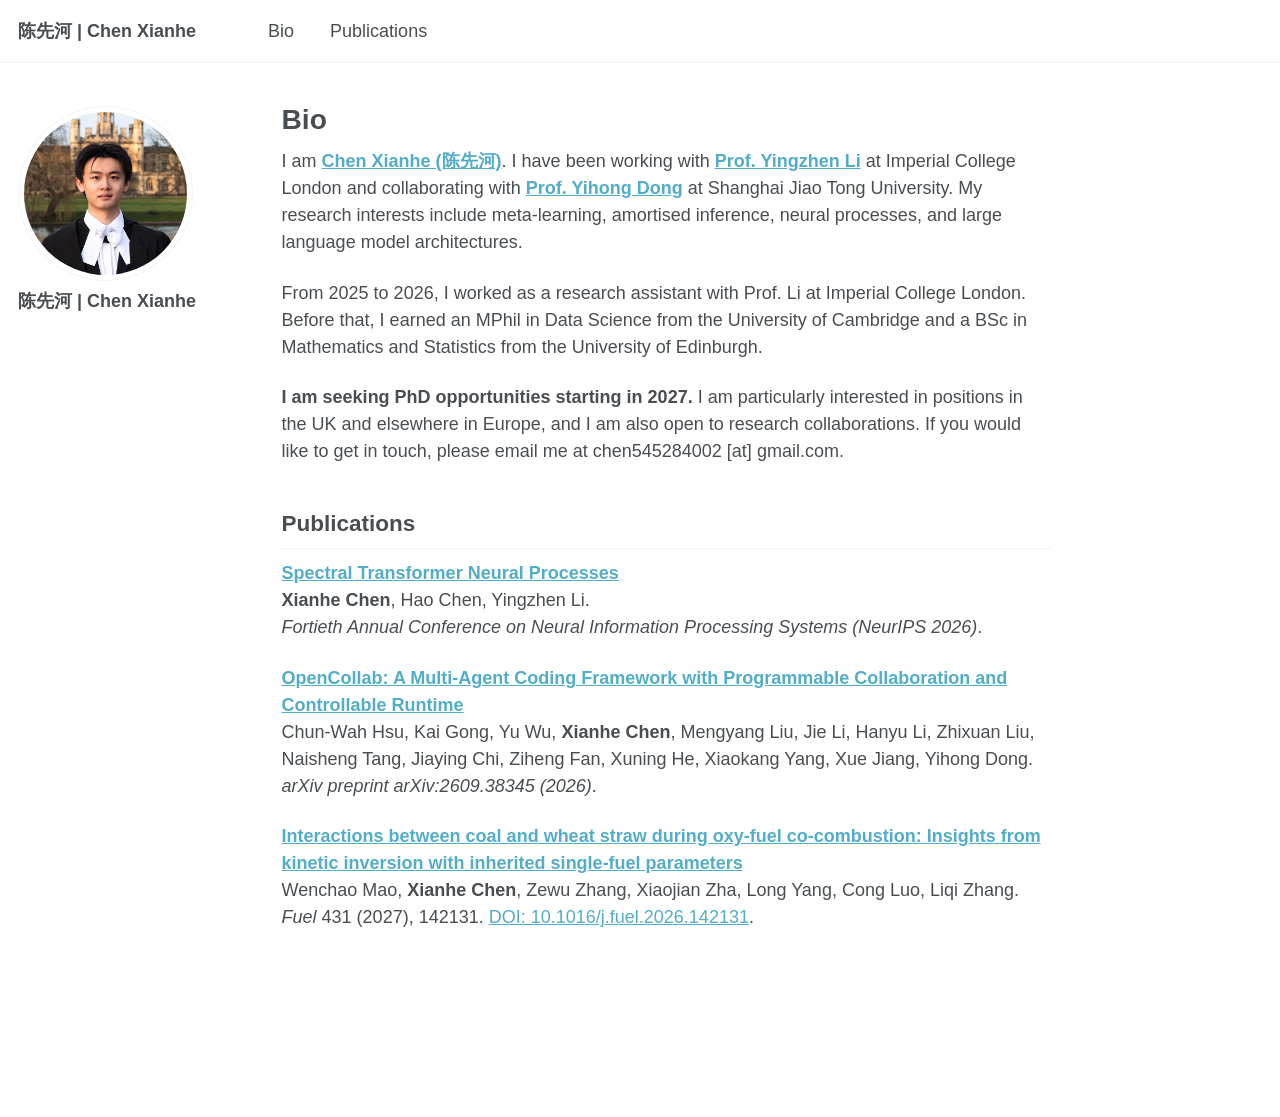
<file: index.html>
<!doctype html><html lang="en"><head><meta charset="utf-8"><meta name="viewport" content="width=device-width, initial-scale=1"><title>Xianhe Chen (陈先河) | Research and Publications</title><meta name="description" content="Xianhe Chen (also Chen Xianhe, 陈先河) researches meta-learning, amortised inference, neural processes, and large language model architectures. Biography and publications."><link rel="canonical" href="https://chanxianhe.github.io/website/"><script type="application/ld+json">{"@context":"https://schema.org","@type":"Person","name":"Xianhe Chen","alternateName":["Chen Xianhe","陈先河"],"url":"https://chanxianhe.github.io/website/","sameAs":["https://github.com/ChanXianHe"]}</script><link rel="stylesheet" href="./main.css"></head><body><div class="masthead"><div class="masthead__inner-wrap"><div class="masthead__menu"><nav id="site-nav" class="greedy-nav"><ul class="visible-links"><li class="masthead__menu-item masthead__menu-item--lg persist"><a href="./">陈先河 | Chen Xianhe</a></li><li class="masthead__menu-item"><a href="./">Bio</a></li><li class="masthead__menu-item"><a href="#publications">Publications</a></li></ul></nav></div></div></div><div id="main" role="main"><div class="sidebar sticky"><div itemscope itemtype="http://schema.org/Person"><div class="author__avatar"><img src="./images/chen-xianhe-avatar.png" class="author__avatar" alt="Chen Xianhe"></div><div class="author__content"><h3 class="author__name">陈先河 | Chen Xianhe</h3></div></div></div><article class="page" itemscope itemtype="http://schema.org/CreativeWork"><div class="page__inner-wrap"><header><h1 class="page__title" itemprop="headline">Bio</h1></header><section class="page__content" itemprop="text"><p>I am <strong><a href="./about-me/">Chen Xianhe (陈先河)</a></strong>. I have been working with <strong><a href="https://profiles.imperial.ac.uk/yingzhen.li">Prof. Yingzhen Li</a></strong> at Imperial College London and collaborating with <strong><a href="https://scholar.google.com/citations?user=-bNMkykAAAAJ">Prof. Yihong Dong</a></strong> at Shanghai Jiao Tong University. My research interests include meta-learning, amortised inference, neural processes, and large language model architectures.</p><p>From 2025 to 2026, I worked as a research assistant with Prof. Li at Imperial College London. Before that, I earned an MPhil in Data Science from the University of Cambridge and a BSc in Mathematics and Statistics from the University of Edinburgh.</p><p><strong>I am seeking PhD opportunities starting in 2027.</strong> I am particularly interested in positions in the UK and elsewhere in Europe, and I am also open to research collaborations. If you would like to get in touch, please email me at chen545284002 [at] gmail.com.</p><h2 id="publications">Publications</h2><p><strong><a href="https://arxiv.org/abs/2605.09498">Spectral Transformer Neural Processes</a></strong><br><strong>Xianhe Chen</strong>, Hao Chen, Yingzhen Li.<br><em>Fortieth Annual Conference on Neural Information Processing Systems (NeurIPS 2026)</em>.</p><p><strong><a href="https://arxiv.org/abs/2609.38345">OpenCollab: A Multi-Agent Coding Framework with Programmable Collaboration and Controllable Runtime</a></strong><br>Chun-Wah Hsu, Kai Gong, Yu Wu, <strong>Xianhe Chen</strong>, Mengyang Liu, Jie Li, Hanyu Li, Zhixuan Liu, Naisheng Tang, Jiaying Chi, Ziheng Fan, Xuning He, Xiaokang Yang, Xue Jiang, Yihong Dong.<br><em>arXiv preprint arXiv:2609.38345 (2026)</em>.</p><p><strong><a href="https://doi.org/10.1016/j.fuel.2026.142131">Interactions between coal and wheat straw during oxy-fuel co-combustion: Insights from kinetic inversion with inherited single-fuel parameters</a></strong><br>Wenchao Mao, <strong>Xianhe Chen</strong>, Zewu Zhang, Xiaojian Zha, Long Yang, Cong Luo, Liqi Zhang.<br><em>Fuel</em> 431 (2027), 142131. <a href="https://doi.org/10.1016/j.fuel.2026.142131">DOI: 10.1016/j.fuel.2026.142131</a>.</p></section></div></article></div></body></html>
</file>
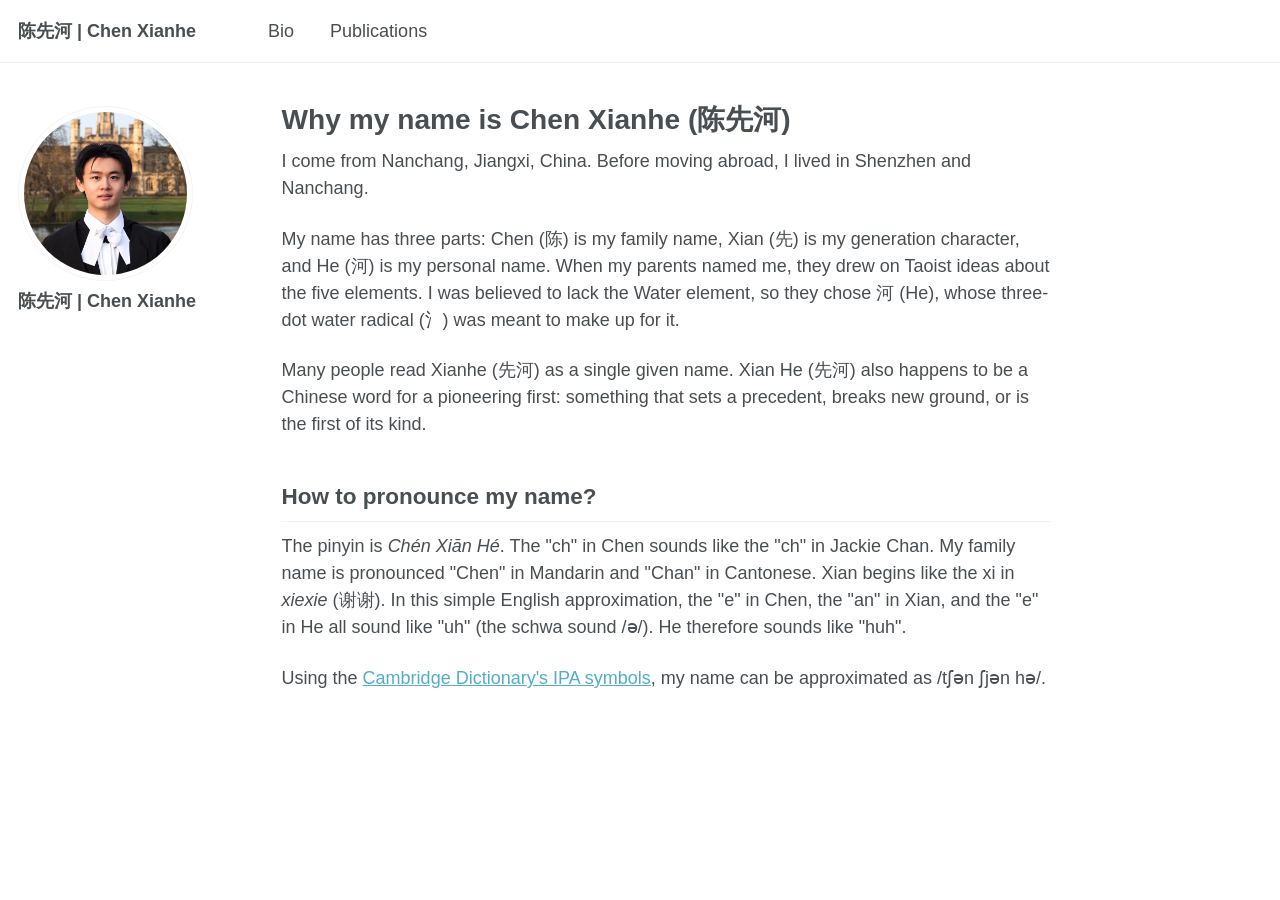
<file: about-me/index.html>
<!doctype html><html lang="en"><head><meta charset="utf-8"><meta name="viewport" content="width=device-width, initial-scale=1"><title>About My Name | Chen Xianhe (陈先河)</title><meta name="description" content="The story and pronunciation of Chen Xianhe (陈先河): Chen is the family name, Xian is the generation character, and He is the given name."><link rel="canonical" href="https://chanxianhe.github.io/website/about-me/"><link rel="stylesheet" href="../main.css"></head><body><div class="masthead"><div class="masthead__inner-wrap"><div class="masthead__menu"><nav id="site-nav" class="greedy-nav"><ul class="visible-links"><li class="masthead__menu-item masthead__menu-item--lg persist"><a href="../">陈先河 | Chen Xianhe</a></li><li class="masthead__menu-item"><a href="../">Bio</a></li><li class="masthead__menu-item"><a href="../#publications">Publications</a></li></ul></nav></div></div></div><div id="main" role="main"><div class="sidebar sticky"><div itemscope itemtype="http://schema.org/Person"><div class="author__avatar"><img src="../images/chen-xianhe-avatar.png" class="author__avatar" alt="Chen Xianhe"></div><div class="author__content"><h3 class="author__name">陈先河 | Chen Xianhe</h3></div></div></div><article class="page" itemscope itemtype="http://schema.org/CreativeWork"><div class="page__inner-wrap"><header><h1 class="page__title" itemprop="headline">Why my name is Chen Xianhe (陈先河)</h1></header><section class="page__content" itemprop="text"><p>I come from Nanchang, Jiangxi, China. Before moving abroad, I lived in Shenzhen and Nanchang.</p><p>My name has three parts: Chen (陈) is my family name, Xian (先) is my generation character, and He (河) is my personal name. When my parents named me, they drew on Taoist ideas about the five elements. I was believed to lack the Water element, so they chose 河 (He), whose three-dot water radical (氵) was meant to make up for it.</p><p>Many people read Xianhe (先河) as a single given name. Xian He (先河) also happens to be a Chinese word for a pioneering first: something that sets a precedent, breaks new ground, or is the first of its kind.</p><h2 id="how-to-pronounce-my-name">How to pronounce my name?</h2><p>The pinyin is <em>Chén Xiān Hé</em>. The "ch" in Chen sounds like the "ch" in Jackie Chan. My family name is pronounced "Chen" in Mandarin and "Chan" in Cantonese. Xian begins like the xi in <em>xiexie</em> (谢谢). In this simple English approximation, the "e" in Chen, the "an" in Xian, and the "e" in He all sound like "uh" (the schwa sound /ə/). He therefore sounds like "huh".</p><p>Using the <a href="https://dictionary.cambridge.org/help/phonetics.html">Cambridge Dictionary&#x27;s IPA symbols</a>, my name can be approximated as /tʃən ʃjən hə/.</p></section></div></article></div></body></html>
</file>
<file: main.css>
:root{--global-base-color: #2f7f93;--global-bg-color: #fff;--global-footer-bg-color: #f2f3f3;--global-border-color: #f2f3f3;--global-dark-border-color: #bdc1c4;--global-code-background-color: #fafafa;--global-code-text-color: #313436;--global-fig-caption-color: mix(#fff, #494e52, 25%);--global-link-color: #52adc8;--global-link-color-hover: mix(#000, #2f7f93, 25%);--global-link-color-visited: mix(#fff, #2f7f93, 25%);--global-masthead-link-color: #494e52;--global-masthead-link-color-hover: mix(#000, #7a8288, 25%);--global-text-color: #494e52;--global-text-color-light: #bdc1c4;--global-thead-color: #f2f3f3}html[data-theme="dark"]{--global-base-color: #0ea1c5;--global-bg-color: #474747;--global-footer-bg-color: #474747;--global-border-color: #bdc1c4;--global-dark-border-color: #dadada;--global-code-background-color: #fafafa;--global-code-text-color: #313436;--global-fig-caption-color: #bdc1c4;--global-link-color: #0ea1c5;--global-link-color-hover: #0b7994;--global-link-color-visited: #4ab9d4;--global-masthead-link-color: #fff;--global-masthead-link-color-hover: #0ea1c5;--global-text-color: #fff;--global-text-color-light: #f3f3f3;--global-thead-color: #ededed}a:focus{outline:thin dotted #f89406;outline:5px auto #f89406;outline-offset:-2px}*,*:before,*:after{-moz-box-sizing:border-box;-webkit-box-sizing:border-box;box-sizing:border-box}html{box-sizing:border-box;background-color:var(--global-bg-color);font-size:16px;-webkit-text-size-adjust:100%;-ms-text-size-adjust:100%}@media (min-width: 48em){html{font-size:18px}}body{margin:0}::-moz-selection{color:#fff;background:#000}::selection{color:#fff;background:#000}article,aside,details,figcaption,figure,footer,header,hgroup,main,nav,section{display:block}audio,canvas,video{display:inline-block;*display:inline;*zoom:1}audio:not([controls]){display:none}a{color:var(--global-link-color)}a:hover,a:active{outline:0}sub,sup{position:relative;font-size:75%;line-height:0;vertical-align:baseline}sup{top:-0.5em}sub{bottom:-0.25em}img{max-width:100%;width:auto\9;height:auto;vertical-align:middle;border:0;-ms-interpolation-mode:bicubic}#map_canvas img,.google-maps img{max-width:none}button,input,select,textarea{margin:0;font-size:100%;vertical-align:middle}button,input{*overflow:visible;line-height:normal}button::-moz-focus-inner,input::-moz-focus-inner{padding:0;border:0}button,html input[type="button"],input[type="reset"],input[type="submit"]{-webkit-appearance:button;cursor:pointer}label,select,button,input[type="button"],input[type="reset"],input[type="submit"],input[type="radio"],input[type="checkbox"]{cursor:pointer}input[type="search"]{box-sizing:content-box;-webkit-appearance:textfield}input[type="search"]::-webkit-search-decoration,input[type="search"]::-webkit-search-cancel-button{-webkit-appearance:none}textarea{overflow:auto;vertical-align:top}html{position:relative;min-height:100%;scroll-behavior:smooth}body{color:var(--global-text-color);background-color:var(--global-bg-color);margin:0;padding:70px 0 0;padding-bottom:9em;font-family:-apple-system,".SFNSText-Regular","San Francisco","Roboto","Segoe UI","Helvetica Neue","Lucida Grande",Arial,sans-serif;line-height:1.5}body.overflow--hidden{overflow:hidden}h1,h2,h3,h4,h5,h6{margin:2em 0 0.5em;line-height:1.2;font-family:-apple-system,".SFNSText-Regular","San Francisco","Roboto","Segoe UI","Helvetica Neue","Lucida Grande",Arial,sans-serif;font-weight:bold}h1{margin-top:0;font-size:1.563em}h2{font-size:1.25em}h3{font-size:1em}h4{font-size:.75em}h5{font-size:.75em}h6{font-size:.75em}small,.small{font-size:.75em}p{margin-bottom:1.3em}u,ins{text-decoration:none;border-bottom:1px solid var(--global-text-color)}u a,ins a{color:inherit}del a{color:inherit}p,pre,blockquote,ul,ol,dl,figure,table,fieldset{orphans:3;widows:3}abbr[title],abbr[data-original-title]{text-decoration:none;cursor:help;border-bottom:1px dotted var(--global-text-color)}blockquote{margin:2em 1em 2em 0;padding-left:1em;padding-right:1em;font-style:italic;border-left:0.25em solid var(--global-border-color)}blockquote cite{font-style:italic}blockquote cite:before{content:"\2014";padding-right:5px}a:hover,a:active{outline:0}tt,code,kbd,samp,pre{font-family:Monaco,Consolas,"Lucida Console",monospace}pre{overflow-x:auto}a>code,figcaption>code,li>code,p>code,td>code{color:var(--global-code-text-color);padding-top:0.1rem;padding-bottom:0.1rem;font-size:.75em;background:var(--global-code-background-color);border:1px solid var(--global-thead-color);border-radius:4px;box-shadow:0 1px 1px rgba(0,0,0,0.125)}a>code:before,a>code:after,figcaption>code:before,figcaption>code:after,li>code:before,li>code:after,p>code:before,p>code:after,td>code:before,td>code:after{letter-spacing:-0.2em;content:"\00a0"}a>code{color:inherit}pre>code{color:var(--global-code-text-color)}hr{display:block;margin:1em 0;border:0;border-top:1px solid var(--global-border-color)}ul li,ol li{margin-bottom:0.5em}li ul,li ol{margin-top:0.5em}figure{display:-webkit-box;display:flex;-webkit-box-pack:justify;justify-content:space-between;-webkit-box-align:start;align-items:flex-start;flex-wrap:wrap;margin:2em 0}figure img,figure iframe,figure .fluid-width-video-wrapper{margin-bottom:1em}figure img{width:100%;border-radius:4px;-webkit-transition:all 0.2s ease-in-out;transition:all 0.2s ease-in-out}figure>a{display:block}@media (min-width: 37.5em){figure.half>a,figure.half>img{width:calc(50% - 0.5em)}}figure.half figcaption{width:100%}@media (min-width: 37.5em){figure.third>a,figure.third>img{width:calc(33.3333% - 0.5em)}}figure.third figcaption{width:100%}figcaption{margin-bottom:0.5em;color:var(--global-fig-caption-color);font-family:Georgia,Times,serif;font-size:.75em}figcaption a{color:inherit;text-decoration:none;border-bottom:1px solid var(--global-border-color);-webkit-transition:all 0.2s ease-in-out;transition:all 0.2s ease-in-out}figcaption a:hover{color:#000;border-bottom-color:#000}svg:not(:root){overflow:hidden}nav ul{margin:0;padding:0}nav li{list-style:none}nav a{text-decoration:none}nav ul li,nav ol li{margin-bottom:0}nav li ul,nav li ol{margin-top:0}@-webkit-keyframes intro{0%{opacity:0}100%{opacity:1}}@keyframes intro{0%{opacity:0}100%{opacity:1}}b,i,strong,em,blockquote,p,q,span,figure,img,h1,h2,header,input,a,tr,td,form button,input[type="submit"],.btn,#goog-wm-sb,.highlight,.archive__item-teaser{-webkit-transition:all 0.2s ease-in-out;transition:all 0.2s ease-in-out}@media print{.masthead,.toc,.page__share,.page__related,.ads,.page__footer{display:none}}.hidden{display:none;visibility:hidden}.load{display:none}.transparent{opacity:0}.visually-hidden,.screen-reader-text,.screen-reader-text span,.screen-reader-shortcut{position:absolute !important;clip:rect(1px, 1px, 1px, 1px);height:1px !important;width:1px !important;border:0 !important;overflow:hidden}body:hover .visually-hidden a,body:hover .visually-hidden input,body:hover .visually-hidden button{display:none !important}.screen-reader-text:focus,.screen-reader-shortcut:focus{clip:auto !important;height:auto !important;width:auto !important;display:block;font-size:1em;font-weight:bold;padding:15px 23px 14px;background:var(--global-text-color);z-index:100000;text-decoration:none;box-shadow:0 0 2px 2px rgba(0,0,0,0.6)}.skip-link{position:fixed;z-index:20;margin:0;font-family:-apple-system,".SFNSText-Regular","San Francisco","Roboto","Segoe UI","Helvetica Neue","Lucida Grande",Arial,sans-serif;white-space:nowrap}.skip-link li{height:0;width:0;list-style:none}.text-left{text-align:left}.text-center{text-align:center}.text-right{text-align:right}.text-justify{text-align:justify}.text-nowrap{white-space:nowrap}.cf{clear:both}.wrapper{max-width:925px;margin-left:auto;margin-right:auto}.wrapper:after{content:" ";display:block;clear:both}.wordwrap{white-space:pre-wrap;white-space:-moz-pre-wrap;white-space:-pre-wrap;white-space:-o-pre-wrap;word-wrap:break-word}.align-left{display:block;margin-left:auto;margin-right:auto}@media (min-width: 37.5em){.align-left{float:left;margin-right:1em}}.align-right{display:block;margin-left:auto;margin-right:auto}@media (min-width: 37.5em){.align-right{float:right;margin-left:1em}}.align-center{display:block;margin-left:auto;margin-right:auto}@media (min-width: 57.8125em){.full{margin-right:-19.4915254237% !important}}.icon{display:inline-block;fill:currentColor;width:1em;height:1.1em;line-height:1;position:relative;top:-0.1em;vertical-align:middle}.icon-pad-right{padding-right:0.5em;margin-right:0.5em}.social-icons .fa{color:#000}.social-icons .fa-bluesky,.social-icons .fa-bluesky-square{color:#1184fe}.social-icons .fa-behance,.social-icons .fa-behance-square{color:#1769FF}.social-icons .fa-dribbble{color:#ea4c89}.social-icons .fa-facebook,.social-icons .fa-facebook-square{color:#3b5998}.social-icons .fa-flickr{color:#ff0084}.social-icons .fa-foursquare{color:#0072b1}.social-icons .fa-google-plus,.social-icons .fa-google-plus-square{color:#dd4b39}.social-icons .fa-instagram{color:#517fa4}.social-icons .fa-kaggle,.social-icons .fa-kaggle-square{color:#20c0ff}.social-icons .fa-lastfm,.social-icons .fa-lastfm-square{color:#d51007}.social-icons .fa-linkedin,.social-icons .fa-linkedin-square{color:#007bb6}.social-icons .fa-mastodon,.social-icons .fa-mastodon-square{color:#6364ff}.social-icons .ai-orcid,.social-icons .ai-orcid-square{color:#a6ce39}.social-icons .fa-pinterest,.social-icons .fa-pinterest-p,.social-icons .fa-pinterest-square{color:#cb2027}.social-icons .fa-rss,.social-icons .fa-rss-square{color:#fa9b39}.social-icons .fa-soundcloud{color:#f30}.social-icons .fa-stack-exchange,.social-icons .fa-stack-overflow{color:#fe7a15}.social-icons .fa-tumblr,.social-icons .fa-tumblr-square{color:#32506d}.social-icons .fa-twitter,.social-icons .fa-twitter-square{color:#55acee}.social-icons .fa-vimeo,.social-icons .fa-vimeo-square{color:#1ab7ea}.social-icons .fa-vine{color:#00bf8f}.social-icons .fa-youtube,.social-icons .fa-youtube-square,.social-icons .fa-youtube-play{color:#b00}.social-icons .fa-xing,.social-icons .fa-xing-square{color:#006567}.navicon{position:relative;display:inline-block;vertical-align:middle;width:28px;height:4px;background:var(--global-masthead-link-color);margin:auto;-webkit-transition:0.3s;transition:0.3s}.navicon:before,.navicon:after{content:"";position:absolute;left:0;width:28px;height:4px;background:var(--global-masthead-link-color);-webkit-transition:0.3s;transition:0.3s}.navicon:before{top:-8px}.navicon:after{bottom:-8px}.close .navicon{background:transparent}.close .navicon:before,.close .navicon:after{-webkit-transform-origin:50% 50%;-ms-transform-origin:50% 50%;transform-origin:50% 50%;top:0;width:28px}.close .navicon:before{-webkit-transform:rotate3d(0, 0, 1, 45deg);transform:rotate3d(0, 0, 1, 45deg)}.close .navicon:after{-webkit-transform:rotate3d(0, 0, 1, -45deg);transform:rotate3d(0, 0, 1, -45deg)}@media (min-width: 57.8125em){.sticky{clear:both;position:-webkit-sticky;position:sticky;top:2em}.sticky::after{clear:both;content:"";display:table}.sticky>*{display:block}}.well{min-height:20px;padding:19px;margin-bottom:20px;background-color:#f5f5f5;border:1px solid #e3e3e3;border-radius:4px;box-shadow:inset 0 1px 1px rgba(0,0,0,0.05)}.show-modal{overflow:hidden;position:relative}.show-modal:before{position:absolute;content:"";top:0;left:0;width:100%;height:100%;z-index:999;background-color:rgba(255,255,255,0.85)}.show-modal .modal{display:block}.modal{display:none;position:fixed;width:300px;top:50%;left:50%;margin-left:-150px;margin-top:-150px;min-height:0;z-index:9999;background:var(--global-text-color);border:1px solid var(--global-border-color);border-radius:4px;box-shadow:0 1px 1px rgba(0,0,0,0.125)}.modal__title{margin:0;padding:0.5em 1em}.modal__supporting-text{padding:0 1em 0.5em 1em}.modal__actions{padding:0.5em 1em;border-top:1px solid var(--global-border-color)}.footnote{color:var(--global-text-color-light);text-decoration:none}.footnotes{color:var(--global-text-color-light)}.footnotes ol,.footnotes li,.footnotes p{margin-bottom:0;font-size:.75em}a.reversefootnote{color:var(--global-text-color-light);text-decoration:none}a.reversefootnote:hover{text-decoration:underline}.required{color:#ee5f5b;font-weight:bold}table{margin-bottom:1em;width:100%;font-family:-apple-system,".SFNSText-Regular","San Francisco","Roboto","Segoe UI","Helvetica Neue","Lucida Grande",Arial,sans-serif;font-size:.75em;border-collapse:collapse;border:1px solid var(--global-border-color)}table+table{margin-top:1em}thead{background-color:var(--global-border-color);border-bottom:1px solid var(--global-border-color)}th{padding:0.5em;font-weight:bold;text-align:left;border-right:1px solid var(--global-border-color)}td{padding:0.5em;border-bottom:1px solid var(--global-border-color);border-right:1px solid var(--global-border-color)}tr,td,th{vertical-align:middle}.btn,#goog-wm-sb{display:inline-block;margin-bottom:0.25em;padding:0.5em 1em;color:#fff !important;font-family:-apple-system,".SFNSText-Regular","San Francisco","Roboto","Segoe UI","Helvetica Neue","Lucida Grande",Arial,sans-serif;font-size:.75em;font-weight:bold;text-align:center;text-decoration:none;background-color:var(--global-base-color);border:0 !important;border-radius:4px;cursor:pointer}.btn:hover,#goog-wm-sb:hover{background-color:#333}.btn .icon,#goog-wm-sb .icon{margin-right:0.5em}.btn .icon+.hidden,#goog-wm-sb .icon+.hidden{margin-left:-0.5em}.btn--block{display:block;width:100%}.btn--block+.btn--block{margin-top:0.25em}.btn--inverse{color:var(--global-text-color-light) !important;border:1px solid var(--global-border-color) !important;background-color:var(--global-bg-color)}.btn--inverse:hover{color:#fff !important;border-color:var(--global-text-color-light)}.btn--light-outline{border:1px solid #fff !important;background-color:transparent}.btn--info{background-color:#2f7f93}.btn--info:hover{background-color:#266676}.btn--warning{background-color:#f89406}.btn--warning:hover{background-color:#c67605}.btn--success{background-color:#62c462}.btn--success:hover{background-color:#4e9d4e}.btn--danger{background-color:#ee5f5b}.btn--danger:hover{background-color:#be4c49}.btn--disabled{pointer-events:none;cursor:not-allowed;filter:alpha(opacity=65);box-shadow:none;opacity:0.65}.btn--bluesky{background-color:#1184fe}.btn--bluesky:hover{background-color:#0e6acb}.btn--facebook{background-color:#3b5998}.btn--facebook:hover{background-color:#2f477a}.btn--google-plus{background-color:#dd4b39}.btn--google-plus:hover{background-color:#b13c2e}.btn--linkedin{background-color:#007bb6}.btn--linkedin:hover{background-color:#006292}.btn--mastodon{background-color:#6364ff}.btn--mastodon:hover{background-color:#4f50cc}.btn--twitter{background-color:#55acee}.btn--twitter:hover{background-color:#448abe}.btn--x-large{font-size:1.25em}.btn--large{font-size:1em}.btn--small{font-size:.6875em}.notice{margin:2em 0 !important;padding:1em;font-family:-apple-system,".SFNSText-Regular","San Francisco","Roboto","Segoe UI","Helvetica Neue","Lucida Grande",Arial,sans-serif;font-size:.75em !important;text-indent:initial;background-color:#f2f3f3;border-radius:4px;box-shadow:0 1px 1px rgba(122,130,136,0.25);color:var(--global-code-text-color)}.notice h4{margin-top:0 !important;margin-bottom:0.75em}.page__content .notice h4{margin-bottom:0;font-size:1em}.notice p:last-child{margin-bottom:0 !important}.notice h4+p{margin-top:0;padding-top:0}.notice a{color:#7a8288}.notice a:hover{color:#494e52}.notice code{background-color:#f8f9f9}.notice ul:last-child{margin-bottom:0}.notice--primary{margin:2em 0 !important;padding:1em;font-family:-apple-system,".SFNSText-Regular","San Francisco","Roboto","Segoe UI","Helvetica Neue","Lucida Grande",Arial,sans-serif;font-size:.75em !important;text-indent:initial;background-color:#f2f3f3;border-radius:4px;box-shadow:0 1px 1px rgba(122,130,136,0.25);color:var(--global-code-text-color)}.notice--primary h4{margin-top:0 !important;margin-bottom:0.75em}.page__content .notice--primary h4{margin-bottom:0;font-size:1em}.notice--primary p:last-child{margin-bottom:0 !important}.notice--primary h4+p{margin-top:0;padding-top:0}.notice--primary a{color:#7a8288}.notice--primary a:hover{color:#494e52}.notice--primary code{background-color:#f8f9f9}.notice--primary ul:last-child{margin-bottom:0}.notice--info{margin:2em 0 !important;padding:1em;font-family:-apple-system,".SFNSText-Regular","San Francisco","Roboto","Segoe UI","Helvetica Neue","Lucida Grande",Arial,sans-serif;font-size:.75em !important;text-indent:initial;background-color:#eaf2f4;border-radius:4px;box-shadow:0 1px 1px rgba(47,127,147,0.25);color:var(--global-code-text-color)}.notice--info h4{margin-top:0 !important;margin-bottom:0.75em}.page__content .notice--info h4{margin-bottom:0;font-size:1em}.notice--info p:last-child{margin-bottom:0 !important}.notice--info h4+p{margin-top:0;padding-top:0}.notice--info a{color:#2f7f93}.notice--info a:hover{color:#1c4c58}.notice--info code{background-color:#f5f9fa}.notice--info ul:last-child{margin-bottom:0}.notice--warning{margin:2em 0 !important;padding:1em;font-family:-apple-system,".SFNSText-Regular","San Francisco","Roboto","Segoe UI","Helvetica Neue","Lucida Grande",Arial,sans-serif;font-size:.75em !important;text-indent:initial;background-color:#fef4e6;border-radius:4px;box-shadow:0 1px 1px rgba(248,148,6,0.25);color:var(--global-code-text-color)}.notice--warning h4{margin-top:0 !important;margin-bottom:0.75em}.page__content .notice--warning h4{margin-bottom:0;font-size:1em}.notice--warning p:last-child{margin-bottom:0 !important}.notice--warning h4+p{margin-top:0;padding-top:0}.notice--warning a{color:#f89406}.notice--warning a:hover{color:#955904}.notice--warning code{background-color:#fffaf3}.notice--warning ul:last-child{margin-bottom:0}.notice--success{margin:2em 0 !important;padding:1em;font-family:-apple-system,".SFNSText-Regular","San Francisco","Roboto","Segoe UI","Helvetica Neue","Lucida Grande",Arial,sans-serif;font-size:.75em !important;text-indent:initial;background-color:#eff9ef;border-radius:4px;box-shadow:0 1px 1px rgba(98,196,98,0.25);color:var(--global-code-text-color)}.notice--success h4{margin-top:0 !important;margin-bottom:0.75em}.page__content .notice--success h4{margin-bottom:0;font-size:1em}.notice--success p:last-child{margin-bottom:0 !important}.notice--success h4+p{margin-top:0;padding-top:0}.notice--success a{color:#62c462}.notice--success a:hover{color:#3b763b}.notice--success code{background-color:#f7fcf7}.notice--success ul:last-child{margin-bottom:0}.notice--danger{margin:2em 0 !important;padding:1em;font-family:-apple-system,".SFNSText-Regular","San Francisco","Roboto","Segoe UI","Helvetica Neue","Lucida Grande",Arial,sans-serif;font-size:.75em !important;text-indent:initial;background-color:#fdefef;border-radius:4px;box-shadow:0 1px 1px rgba(238,95,91,0.25);color:var(--global-code-text-color)}.notice--danger h4{margin-top:0 !important;margin-bottom:0.75em}.page__content .notice--danger h4{margin-bottom:0;font-size:1em}.notice--danger p:last-child{margin-bottom:0 !important}.notice--danger h4+p{margin-top:0;padding-top:0}.notice--danger a{color:#ee5f5b}.notice--danger a:hover{color:#8f3937}.notice--danger code{background-color:#fef7f7}.notice--danger ul:last-child{margin-bottom:0}.masthead{position:fixed;background:var(--global-bg-color);height:fit-content;top:0;width:100%;-webkit-animation:intro 0.3s both;animation:intro 0.3s both;-webkit-animation-delay:0.15s;animation-delay:0.15s;z-index:20}.masthead::after{content:"";position:absolute;bottom:0;height:1px;background:var(--global-border-color);width:100%}.masthead__inner-wrap{max-width:925px;margin-left:auto;margin-right:auto;clear:both;padding:0.5em 1em;font-family:-apple-system,".SFNSText-Regular","San Francisco","Roboto","Segoe UI","Helvetica Neue","Lucida Grande",Arial,sans-serif}.masthead__inner-wrap:after{content:" ";display:block;clear:both}.masthead__inner-wrap::after{clear:both;content:"";display:table}@media (min-width: 80em){.masthead__inner-wrap{max-width:1280px}}.masthead__inner-wrap nav{z-index:10}.masthead__inner-wrap a{text-decoration:none}.masthead__menu ul{margin:0;padding:0;clear:both;list-style-type:none}.masthead__menu-item{background-color:var(--global-bg-color);display:block;list-style-type:none;white-space:nowrap}.masthead__menu-item--lg{padding-right:2em;font-weight:700}.masthead__menu-item.selected a{color:var(--global-text-color);font-weight:700;border-bottom:2px solid var(--global-text-color);pointer-events:none;cursor:default}.masthead__menu-item.selected a:hover{color:var(--global-text-color);border-bottom:2px solid var(--global-text-color)}.breadcrumbs{max-width:925px;margin-left:auto;margin-right:auto;clear:both;margin-top:0;margin-bottom:0;padding-left:2em;padding-right:2em;font-family:-apple-system,".SFNSText-Regular","San Francisco","Roboto","Segoe UI","Helvetica Neue","Lucida Grande",Arial,sans-serif;-webkit-animation:intro 0.3s both;animation:intro 0.3s both;-webkit-animation-delay:0.30s;animation-delay:0.30s}.breadcrumbs:after{content:" ";display:block;clear:both}.breadcrumbs::after{clear:both;content:"";display:table}@media (min-width: 57.8125em){.breadcrumbs{padding-left:1em;padding-right:1em}}@media (min-width: 80em){.breadcrumbs{max-width:1280px}}.breadcrumbs ol{padding:0;list-style:none;font-size:.75em}@media (min-width: 57.8125em){.breadcrumbs ol{width:83.0508474576%;float:right;margin-right:0}}@media (min-width: 80em){.breadcrumbs ol{padding-left:4.2372881356%}}.breadcrumbs li{display:inline}.breadcrumbs .current{font-weight:bold}.pagination{clear:both;width:100%;float:left;margin-left:0;margin-right:0;clear:both;margin-top:1em;padding-top:1em}.pagination::after{clear:both;content:"";display:table}.pagination ul{margin:0;padding:0;list-style-type:none;font-family:-apple-system,".SFNSText-Regular","San Francisco","Roboto","Segoe UI","Helvetica Neue","Lucida Grande",Arial,sans-serif}.pagination li{display:block;float:left;margin-left:-1px}.pagination li a{margin-bottom:0.25em;padding:0.5em 1em;font-family:-apple-system,".SFNSText-Regular","San Francisco","Roboto","Segoe UI","Helvetica Neue","Lucida Grande",Arial,sans-serif;font-size:14px;font-weight:bold;line-height:1.5;text-align:center;text-decoration:none;color:var(--global-text-color-light);border:1px solid var(--global-border-color);border-radius:0}.pagination li a:hover{color:var(--global-link-color-hover)}.pagination li a.current{color:#fff;background:var(--global-base-color)}.pagination li a.disabled{color:var(--global-text-color-light);pointer-events:none;cursor:not-allowed}.pagination li:first-child{margin-left:0}.pagination li:first-child a{border-top-left-radius:4px;border-bottom-left-radius:4px}.pagination li:last-child a{border-top-right-radius:4px;border-bottom-right-radius:4px}.pagination--pager{display:block;padding:1em 2em;float:left;width:50%;font-family:-apple-system,".SFNSText-Regular","San Francisco","Roboto","Segoe UI","Helvetica Neue","Lucida Grande",Arial,sans-serif;font-size:1em;font-weight:bold;text-align:center;text-decoration:none;color:var(--global-text-color-light);border:1px solid var(--global-border-color);border-radius:4px}.pagination--pager:hover{color:var(--global-link-color-hover)}.pagination--pager:first-child{border-top-right-radius:0;border-bottom-right-radius:0}.pagination--pager:last-child{margin-left:-1px;border-top-left-radius:0;border-bottom-left-radius:0}.pagination--pager.disabled{color:var(--global-text-color-light);pointer-events:none;cursor:not-allowed}.page__content+.pagination,.page__meta+.pagination,.comment__date+.pagination,.page__share+.pagination,.page__comments+.pagination{margin-top:2em;padding-top:2em;border-top:1px solid var(--global-border-color)}.greedy-nav{position:relative;min-width:250px;background:var(--global-bg-color)}.greedy-nav a{display:block;margin:0 1rem;padding:0.5rem 0;color:var(--global-masthead-link-color);text-decoration:none}.greedy-nav a:hover{color:var(--global-masthead-link-color-hover)}.greedy-nav button{position:absolute;height:2.5rem;right:0;padding:0 0.5rem;border:0;outline:none;background-color:var(--global-bg-color);color:var(--global-text-color);cursor:pointer;z-index:100}.greedy-nav .visible-links{display:table}.greedy-nav .visible-links li{display:table-cell;vertical-align:middle}.greedy-nav .visible-links li:first-child{font-weight:bold;text-wrap:wrap}.greedy-nav .visible-links li:first-child a{margin-left:0}.greedy-nav .visible-links li:last-child a{margin-right:0}.greedy-nav .visible-links #theme-toggle a{width:25px;display:flex;justify-content:center;cursor:pointer}.greedy-nav .visible-links a{position:relative}.greedy-nav .visible-links a:before{content:"";position:absolute;left:0;bottom:0;height:4px;background:var(--global-border-color);width:100%;-webkit-transition:all 0.2s ease-in-out;transition:all 0.2s ease-in-out;-webkit-transform:scaleX(0);-ms-transform:scaleX(0);transform:scaleX(0)}.greedy-nav .visible-links a:hover:before{-webkit-transform:scaleX(1);-ms-transform:scaleX(1);transform:scaleX(1)}.greedy-nav .hidden-links{position:absolute;top:100%;right:0;margin-top:15px;padding:5px;border:1px solid var(--global-border-color);border-radius:4px;background:var(--global-bg-color);box-shadow:0 0 10px rgba(0,0,0,0.25)}.greedy-nav .hidden-links a{margin:0;padding:10px 20px;font-size:1em}.greedy-nav .hidden-links a:hover{color:var(--global-masthead-link-color-hover);background:var(--global-border-color)}.greedy-nav .hidden-links:before{content:"";position:absolute;top:-11px;right:10px;width:0;border-style:solid;border-width:0 10px 10px;border-color:var(--global-border-color) transparent;display:block;z-index:0}.greedy-nav .hidden-links:after{content:"";position:absolute;top:-10px;right:10px;width:0;border-style:solid;border-width:0 10px 10px;border-color:var(--global-bg-color) transparent;display:block;z-index:1}.greedy-nav .hidden-links li{display:block;border-bottom:1px solid var(--global-border-color)}.greedy-nav .hidden-links li:last-child{border-bottom:none}.nav__list{font-size:1.25rem}.nav__list ul{margin-bottom:1em}.nav__list a{display:block;padding:0.125em 0;color:inherit}.nav__list a:hover{text-decoration:underline}.nav__list .active{margin-left:-0.5em;padding-left:0.5em;padding-right:0.5em;color:#fff;font-weight:bold;background:var(--global-base-color);border-radius:4px}.nav__list .active:hover{color:#fff}.nav__title{margin:0;padding:0.5rem 1rem;font-family:-apple-system,".SFNSText-Regular","San Francisco","Roboto","Segoe UI","Helvetica Neue","Lucida Grande",Arial,sans-serif;font-size:1em;font-weight:bold}.nav__sub-title{display:block;margin:0.5rem 0;padding:0.5rem 0;font-family:-apple-system,".SFNSText-Regular","San Francisco","Roboto","Segoe UI","Helvetica Neue","Lucida Grande",Arial,sans-serif;font-size:.75em;font-weight:bold;text-transform:uppercase;border-bottom:1px solid var(--global-border-color)}.toc{font-family:-apple-system,".SFNSText-Regular","San Francisco","Roboto","Segoe UI","Helvetica Neue","Lucida Grande",Arial,sans-serif;color:var(--global-text-color-light);text-transform:uppercase;letter-spacing:1px;background-color:#fff;border:1px solid var(--global-border-color);border-radius:4px;box-shadow:0 1px 1px rgba(0,0,0,0.125)}.toc .nav__title{color:#fff;font-size:.75em;background:var(--global-base-color);border-top-left-radius:4px;border-top-right-radius:4px}.toc__menu{margin:0;padding:0;width:100%;list-style:none;font-size:0.8rem}.toc__menu a{display:block;padding:0.5rem 1rem;color:var(--global-code-text-color);font-size:.6875em;font-weight:bold;line-height:1.5;border-bottom:1px solid var(--global-border-color);text-decoration-line:none !important}.toc__menu a:hover{color:#000;background:var(--global-link-color-hover)}.toc__menu>li:last-child a{border-bottom:none}.toc__menu li ul>li a{padding-left:2rem;font-weight:normal}.toc__menu li>ul li{display:none}@media (min-width: 48em){.toc__menu li>ul li{display:block}}.page__footer{clear:both;background-color:var(--global-footer-bg-color);color:var(--global-text-color-light);float:left;margin-left:0;margin-right:0;margin-top:3em;width:100%;clear:both;height:auto;position:fixed;bottom:0;-webkit-animation:intro 0.3s both;animation:intro 0.3s both;-webkit-animation-delay:0.45s;animation-delay:0.45s;border-top:1px solid var(--global-dark-border-color)}.page__footer::after{clear:both;content:"";display:table}.page__footer footer{clear:both;margin-left:auto;margin-right:auto;margin-top:1em;max-width:100%;padding:0 1em 1em}.page__footer footer::after{clear:both;content:"";display:table}@media (min-width: 80em){.page__footer footer{max-width:1280px}}.page__footer a{color:inherit;text-decoration:none}.page__footer a:hover{text-decoration:underline}.page__footer .fas,.page__footer .fab,.page__footer .far,.page__footer .fal{color:var(--global-text-color-light)}@media screen and (max-width: 768px){.page__footer{position:relative;bottom:auto}}.page__footer-copyright{font-family:-apple-system,".SFNSText-Regular","San Francisco","Roboto","Segoe UI","Helvetica Neue","Lucida Grande",Arial,sans-serif;font-size:.6875em}.page__footer-follow ul{margin:0;padding:0;list-style-type:none}.page__footer-follow li{display:inline-block;padding-top:5px;padding-bottom:5px;font-family:-apple-system,".SFNSText-Regular","San Francisco","Roboto","Segoe UI","Helvetica Neue","Lucida Grande",Arial,sans-serif;font-size:.75em;text-transform:uppercase}.page__footer-follow li+li:before{content:"";padding-right:5px}.page__footer-follow a{padding-right:10px;font-weight:bold}.page__footer-follow .social-icons a{white-space:nowrap}div.highlighter-rouge,figure.highlight{position:relative;margin-bottom:1em;padding:1em;border:1px solid var(--global-border-color);border-radius:4px;background-color:var(--global-code-background-color);box-shadow:0 1px 1px rgba(0,0,0,0.125);font-size:1.25em}div.highlighter-rouge:before,figure.highlight:before{position:absolute;top:0;right:0;padding:0.5em;background-color:#f2f3f3;content:"\f121";font-family:"Font Awesome 6 Free" !important;font-size:.75em;line-height:1;text-transform:none;speak:none}div.highlighter-rouge .highlight,figure.highlight .highlight{margin:0;font-family:Monaco,Consolas,"Lucida Console",monospace;font-size:.75em;line-height:1.8}.highlight table td{padding:5px}.highlight table pre{margin:0}.highlight .c{color:#93a1a1}.highlight .err{color:#586e75}.highlight .g{color:#586e75}.highlight .k{color:#859900}.highlight .l{color:#586e75}.highlight .n{color:#586e75}.highlight .o{color:#859900}.highlight .x{color:#cb4b16}.highlight .p{color:#586e75}.highlight .cm{color:#93a1a1}.highlight .cp{color:#859900}.highlight .c1{color:#93a1a1}.highlight .cs{color:#859900}.highlight .gd{color:#2aa198}.highlight .ge{color:#586e75;font-style:italic}.highlight .gr{color:#dc322f}.highlight .gh{color:#cb4b16}.highlight .gi{color:#859900}.highlight .go{color:#586e75}.highlight .gp{color:#586e75}.highlight .gs{color:#586e75;font-weight:bold}.highlight .gu{color:#cb4b16}.highlight .gt{color:#586e75}.highlight .kc{color:#cb4b16}.highlight .kd{color:#22b3eb}.highlight .kn{color:#859900}.highlight .kp{color:#859900}.highlight .kr{color:#22b3eb}.highlight .kt{color:#dc322f}.highlight .ld{color:#586e75}.highlight .m{color:#2aa198}.highlight .s{color:#2aa198}.highlight .na{color:#586e75}.highlight .nb{color:#B58900}.highlight .nc{color:#22b3eb}.highlight .no{color:#cb4b16}.highlight .nd{color:#22b3eb}.highlight .ni{color:#cb4b16}.highlight .ne{color:#cb4b16}.highlight .nf{color:#22b3eb}.highlight .nl{color:#586e75}.highlight .nn{color:#586e75}.highlight .nx{color:#586e75}.highlight .py{color:#586e75}.highlight .nt{color:#22b3eb}.highlight .nv{color:#22b3eb}.highlight .ow{color:#859900}.highlight .w{color:#586e75}.highlight .mf{color:#2aa198}.highlight .mh{color:#2aa198}.highlight .mi{color:#2aa198}.highlight .mo{color:#2aa198}.highlight .sb{color:#93a1a1}.highlight .sc{color:#2aa198}.highlight .sd{color:#586e75}.highlight .s2{color:#2aa198}.highlight .se{color:#cb4b16}.highlight .sh{color:#586e75}.highlight .si{color:#2aa198}.highlight .sx{color:#2aa198}.highlight .sr{color:#dc322f}.highlight .s1{color:#2aa198}.highlight .ss{color:#2aa198}.highlight .bp{color:#22b3eb}.highlight .vc{color:#22b3eb}.highlight .vg{color:#22b3eb}.highlight .vi{color:#22b3eb}.highlight .il{color:#2aa198}form{margin:0 0 5px 0}form fieldset{margin-bottom:5px;padding:0;border-width:0}form legend{display:block;width:100%;margin-bottom:10px;*margin-left:-7px;padding:0;color:var(--global-text-color);border:0;border-bottom:1px solid #ccc;white-space:normal}form p{margin-bottom:5px / 2}form ul{list-style-type:none;margin:0 0 5px 0;padding:0}form br{display:none}label,input,button,select,textarea{vertical-align:baseline;*vertical-align:middle}input,button,select,textarea{box-sizing:border-box;font-family:-apple-system,".SFNSText-Regular","San Francisco","Roboto","Segoe UI","Helvetica Neue","Lucida Grande",Arial,sans-serif}label{display:block;margin-bottom:0.25em;color:var(--global-text-color);cursor:pointer}label small{font-size:.75em}label input,label textarea,label select{display:block}input,textarea,select{display:inline-block;width:100%;padding:0.25em;margin-bottom:0.5em;color:var(--global-text-color);background-color:#fff;border:1px solid #ccc;border-radius:4px;box-shadow:0 1px 1px rgba(0,0,0,0.125)}input:hover,textarea:hover,select:hover{border-color:var(--global-base-color)}.input-mini{width:60px}.input-small{width:90px}input[type="image"],input[type="checkbox"],input[type="radio"]{width:auto;height:auto;padding:0;margin:3px 0;*margin-top:0;line-height:normal;cursor:pointer;border-radius:0;border:0 \9}input[type="checkbox"],input[type="radio"]{box-sizing:border-box;padding:0;*width:13px;*height:13px}input[type="image"]{border:0;box-shadow:none}input[type="file"]{width:auto;padding:initial;line-height:initial;border:initial;background-color:transparent;background-color:initial;box-shadow:none}input[type="button"],input[type="reset"],input[type="submit"]{width:auto;height:auto;cursor:pointer;*overflow:visible}select,input[type="file"]{*margin-top:4px}select{width:auto;background-color:#fff}select[multiple],select[size]{height:auto}textarea{resize:vertical;height:auto;overflow:auto;vertical-align:top}input[type="hidden"]{display:none}.form{position:relative}.radio,.checkbox{padding-left:18px;font-weight:normal}.radio input[type="radio"],.checkbox input[type="checkbox"]{float:left;margin-left:-18px}.radio.inline,.checkbox.inline{display:inline-block;padding-top:5px;margin-bottom:0;vertical-align:middle}.radio.inline+.radio.inline,.checkbox.inline+.checkbox.inline{margin-left:10px}input[disabled],select[disabled],textarea[disabled],input[readonly],select[readonly],textarea[readonly]{opacity:0.5;cursor:not-allowed}input:focus,textarea:focus{border-color:var(--global-border-color);outline:0;outline:thin dotted \9}input[type="file"]:focus,input[type="radio"]:focus,input[type="checkbox"]:focus,select:focus{box-shadow:none}.help-block,.help-inline{color:#2f7f93}.help-block{display:block;margin-bottom:1em;line-height:1em}.help-inline{display:inline-block;vertical-align:middle;padding-left:5px}.form-inline input,.form-inline textarea,.form-inline select{display:inline-block;margin-bottom:0}.form-inline label{display:inline-block}.form-inline .radio,.form-inline .checkbox,.form-inline .radio{padding-left:0;margin-bottom:0;vertical-align:middle}.form-inline .radio input[type="radio"],.form-inline .checkbox input[type="checkbox"]{float:left;margin-left:0;margin-right:3px}.form-search input,.form-search textarea,.form-search select{display:inline-block;margin-bottom:0}.form-search .search-query{padding-left:14px;padding-right:14px;margin-bottom:0;border-radius:14px}.form-search label{display:inline-block}.form-search .radio,.form-search .checkbox,.form-inline .radio{padding-left:0;margin-bottom:0;vertical-align:middle}.form-search .radio input[type="radio"],.form-search .checkbox input[type="checkbox"]{float:left;margin-left:0;margin-right:3px}.form--loading:before{content:''}.form--loading .form__spinner{display:block}.form:before{position:absolute;top:0;left:0;width:100%;height:100%;background-color:rgba(255,255,255,0.7);z-index:10}.form__spinner{display:none;position:absolute;top:50%;left:50%;z-index:11}#goog-fixurl ul{list-style:none;margin-left:0;padding-left:0}#goog-fixurl ul li{list-style-type:none}#goog-wm-qt{width:auto;margin-right:10px;margin-bottom:20px;padding:8px 20px;display:inline-block;font-size:.75em;background-color:#fff;color:#000;border-width:2px !important;border-style:solid !important;border-color:gray;border-radius:4px}#main{max-width:925px;margin-left:auto;margin-right:auto;clear:both;margin-top:2em;padding-left:1em;padding-right:1em;animation:intro 0.3s both;animation-delay:0.35s}#main:after{content:" ";display:block;clear:both}#main::after{clear:both;content:"";display:table}@media (min-width: 80em){#main{max-width:1280px}}@media (min-width: 57.8125em){.page{width:83.0508474576%;float:right;margin-right:0;padding-left:4.2372881356%;padding-right:16.9491525424%}}.page .page__inner-wrap{clear:both;width:100%;float:left;margin-left:0;margin-right:0}.page .page__inner-wrap .page__content,.page .page__inner-wrap .page__meta,.page .page__inner-wrap .comment__date,.page .page__inner-wrap .page__share{clear:both;width:100%;float:left;margin-left:0;margin-right:0}.page__title{margin-top:0;line-height:1}.page__title+.page__meta,.page__title+.comment__date{margin-top:-0.5em}.page__lead{font-family:-apple-system,".SFNSText-Regular","San Francisco","Roboto","Segoe UI","Helvetica Neue","Lucida Grande",Arial,sans-serif;font-size:1.25em}.page__content h2{padding-bottom:0.5em;border-bottom:1px solid var(--global-border-color)}.page__content p,.page__content li,.page__content dl{font-size:1em}.page__content p{margin:0 0 1.3em}.page__content a{text-decoration:underline}.page__content a:hover{text-decoration:underline}.page__content a:hover img{box-shadow:0 0 10px rgba(0,0,0,0.25)}.page__content dt{margin-top:1em;font-family:-apple-system,".SFNSText-Regular","San Francisco","Roboto","Segoe UI","Helvetica Neue","Lucida Grande",Arial,sans-serif;font-weight:bold}.page__content dd{margin-left:1em;font-family:-apple-system,".SFNSText-Regular","San Francisco","Roboto","Segoe UI","Helvetica Neue","Lucida Grande",Arial,sans-serif;font-size:.75em}.page__content .small{font-size:.75em}.page__content blockquote+.small{margin-top:-1.5em;padding-left:1.25rem}.page__hero{position:relative;margin-bottom:2em;clear:both;animation:intro 0.3s both;animation-delay:0.25s}.page__hero::after{clear:both;content:"";display:table}.page__hero--overlay{position:relative;margin-bottom:2em;padding:3em 0;clear:both;background-size:cover;background-repeat:no-repeat;background-position:center;animation:intro 0.3s both;animation-delay:0.25s}.page__hero--overlay::after{clear:both;content:"";display:table}.page__hero--overlay a{color:#fff}.page__hero--overlay .wrapper{padding-left:1em;padding-right:1em}@media (min-width: 80em){.page__hero--overlay .wrapper{max-width:1280px}}.page__hero--overlay .page__title,.page__hero--overlay .page__meta,.page__hero--overlay .comment__date,.page__hero--overlay .page__lead,.page__hero--overlay .btn,.page__hero--overlay #goog-wm-sb{color:#fff;text-shadow:1px 1px 4px rgba(0,0,0,0.5)}.page__hero--overlay .page__lead{max-width:768px}.page__hero--overlay .page__title{font-size:1.953em}@media (min-width: 37.5em){.page__hero--overlay .page__title{font-size:2.441em}}.page__hero-image{width:100%;height:auto;-ms-interpolation-mode:bicubic}.page__hero-caption{position:absolute;bottom:0;right:0;margin:0 auto;padding:2px 5px;color:#fff;font-family:Georgia,Times,serif;font-size:.6875em;background:#000;text-align:right;z-index:5;opacity:0.5;border-radius:4px 0 4px 0}@media (min-width: 57.8125em){.page__hero-caption{padding:5px 10px}}.page__hero-caption a{color:#fff;text-decoration:none}.page__share{margin-top:2em;padding-top:1em;border-top:1px solid var(--global-border-color)}@media (max-width: 37.5em){.page__share .btn span,.page__share #goog-wm-sb span{border:0;clip:rect(0 0 0 0);height:1px;margin:-1px;overflow:hidden;padding:0;position:absolute;width:1px}}.page__share-title{margin-bottom:10px;font-size:.75em;text-transform:uppercase}.page__meta,.comment__date{margin-top:2em;color:var(--global-text-color-light);font-family:-apple-system,".SFNSText-Regular","San Francisco","Roboto","Segoe UI","Helvetica Neue","Lucida Grande",Arial,sans-serif;font-size:.75em}.page__meta p,.comment__date p{margin:0}.page__meta a,.comment__date a{color:inherit}.page__meta-title{margin-bottom:10px;font-size:.75em;text-transform:uppercase}.page__taxonomy .sep{display:none}.page__taxonomy strong{margin-right:10px}.page__taxonomy-item{display:inline-block;margin-right:5px;margin-bottom:8px;padding:5px 10px;text-decoration:none;border:1px solid var(--global-border-color);border-radius:4px}.page__taxonomy-item:hover{text-decoration:none;color:var(--global-link-color-hover)}.page__comments{clear:both;width:100%;float:left;margin-left:0;margin-right:0}.page__comments-title{margin-top:2rem;margin-bottom:10px;padding-top:2rem;font-size:.75em;border-top:1px solid var(--global-border-color);text-transform:uppercase}.page__comments-form{padding:1em;background:var(--global-border-color);transition:all 0.2s ease-in-out}.page__comments-form.disabled input,.page__comments-form.disabled button,.page__comments-form.disabled textarea,.page__comments-form.disabled label{pointer-events:none;cursor:not-allowed;filter:alpha(opacity=65);box-shadow:none;opacity:0.65}.comment{clear:both;margin:1em 0}.comment::after{clear:both;content:"";display:table}.comment:not(:last-child){border-bottom:1px solid var(--global-border-color)}.comment__avatar-wrapper{float:left;width:60px;height:60px}@media (min-width: 57.8125em){.comment__avatar-wrapper{width:100px;height:100px}}.comment__avatar{width:40px;height:40px;border-radius:50%}@media (min-width: 57.8125em){.comment__avatar{width:80px;height:80px;padding:5px;border:1px solid var(--global-border-color)}}.comment__content-wrapper{float:right;width:calc(100% - 60px)}@media (min-width: 57.8125em){.comment__content-wrapper{width:calc(100% - 100px)}}.comment__author{margin:0}.comment__author a{text-decoration:none}.comment__date{margin:0}.comment__date a{text-decoration:none}.page__related{margin-top:2em;padding-top:1em;border-top:1px solid var(--global-border-color);clear:both;float:left}.page__related::after{clear:both;content:"";display:table}@media (min-width: 57.8125em){.page__related{margin-left:21.186440678%}}.page__related a{color:inherit;text-decoration:none}.page__related-title{margin-bottom:10px;font-size:.75em;text-transform:uppercase}.archive{margin-bottom:2em}@media (min-width: 48em){.archive{width:100%;float:left;margin-left:0;margin-right:0}}@media (min-width: 57.8125em){.archive{width:83.0508474576%;float:right;margin-right:0;padding-left:4.2372881356%}}.archive a{text-decoration:underline}.archive a:hover{text-decoration:underline}.archive a:hover img{box-shadow:0 0 10px rgba(0,0,0,0.25)}.archive__subtitle{margin:1.414em 0 0;padding-bottom:0.5em;font-size:1em;color:var(--global-text-color-light);border-bottom:1px solid var(--global-border-color)}.archive__subtitle+.list__item .archive__item-title{margin-top:0.5em}.archive__item-title{margin-bottom:0.25em;font-family:-apple-system,".SFNSText-Regular","San Francisco","Roboto","Segoe UI","Helvetica Neue","Lucida Grande",Arial,sans-serif}.archive__item-title a+a{opacity:0.5}.page__content .archive__item-title{margin-top:1em;border-bottom:none}.archive__item-excerpt{margin-top:0;font-size:.75em}.archive__item-excerpt+p{text-indent:0}.archive__item-teaser{border-radius:4px;overflow:hidden}.archive__item-teaser img{width:100%}.archive__item:hover .archive__item-teaser{box-shadow:0 0 10px rgba(0,0,0,0.25)}.archive__item:hover .archive__item-title{text-decoration:underline}@media (min-width: 48em){.list__item{padding-right:auto}}@media (min-width: 57.8125em){.list__item{padding-right:auto}}@media (min-width: 80em){.list__item{padding-right:auto}}.list__item .page__meta,.list__item .comment__date{margin:0 0 4px}.grid__item{margin-bottom:2em}.grid__item .page__meta,.grid__item .comment__date{margin:0 0 4px}.grid__item .archive__item-title{margin-top:0.5em;font-size:1em}.grid__item .archive__item-excerpt{display:none}@media (min-width: 37.5em){.grid__item{width:48.9795918367%;float:left}.grid__item:nth-child(2n+1){margin-left:0;margin-right:-100%;clear:both;margin-left:0}.grid__item:nth-child(2n+2){margin-left:51.0204081633%;margin-right:-100%;clear:none}.grid__item .archive__item-teaser{max-height:200px}}@media (min-width: 48em){.grid__item{margin-left:0;margin-right:0;width:23.4693877551%;float:left}.grid__item:nth-child(4n+1){margin-left:0;margin-right:-100%;clear:both;margin-left:0}.grid__item:nth-child(4n+2){margin-left:25.5102040816%;margin-right:-100%;clear:none}.grid__item:nth-child(4n+3){margin-left:51.0204081633%;margin-right:-100%;clear:none}.grid__item:nth-child(4n+4){margin-left:76.5306122449%;margin-right:-100%;clear:none}.grid__item .archive__item-teaser{max-height:120px}.grid__item .archive__item-excerpt{display:block;font-size:.75em}}.feature__wrapper{clear:both;margin-bottom:2em;border-bottom:1px solid var(--global-border-color)}.feature__wrapper::after{clear:both;content:"";display:table}.feature__item{margin-bottom:2em;font-size:1.25rem}@media (min-width: 37.5em){.feature__item{margin-bottom:0;width:32.2033898305%;float:left}.feature__item:nth-child(3n+1){margin-left:0;margin-right:-100%;clear:both;margin-left:0}.feature__item:nth-child(3n+2){margin-left:33.8983050847%;margin-right:-100%;clear:none}.feature__item:nth-child(3n+3){margin-left:67.7966101695%;margin-right:-100%;clear:none}.feature__item .feature__item-teaser{max-height:200px;overflow:hidden}}.feature__item--left{clear:both;width:100%;float:left;margin-left:0;margin-right:0;font-size:1.25rem}.feature__item--left .archive__item-teaser{margin-bottom:2em}@media (min-width: 37.5em){.feature__item--left .archive__item-teaser{width:40.6779661017%;float:left;margin-right:1.6949152542%}.feature__item--left .archive__item-body{width:57.6271186441%;float:right;margin-right:0;padding-left:4.2372881356%;padding-right:8.4745762712%}}.feature__item--right{clear:both;width:100%;float:left;margin-left:0;margin-right:0;font-size:1.25rem}.feature__item--right .archive__item-teaser{margin-bottom:2em}@media (min-width: 37.5em){.feature__item--right{text-align:right}.feature__item--right .archive__item-teaser{width:40.6779661017%;float:right;margin-left:1.6949152542%}.feature__item--right .archive__item-body{width:57.6271186441%;float:left;margin-left:0;padding-left:4.2372881356%;padding-right:8.4745762712%}}.feature__item--center{clear:both;width:100%;float:left;margin-left:0;margin-right:0;font-size:1.25rem}.feature__item--center .archive__item-teaser{margin-bottom:2em}@media (min-width: 37.5em){.feature__item--center{text-align:center}.feature__item--center .archive__item-teaser{margin:0 auto;width:40.6779661017%}.feature__item--center .archive__item-body{margin:0 auto;width:57.6271186441%}}.sidebar{-webkit-transform:translate3d(0, 0, 0);transform:translate3d(0, 0, 0);clear:both;margin-bottom:1em}.sidebar::after{clear:both;content:"";display:table}@media (orientation: portrait){.sidebar{margin-top:1em}}@media screen and (min-width: 1024px){.sidebar{height:100vh;overflow-y:auto;position:fixed;padding-top:70px}}@media (min-width: 57.8125em){.sidebar{width:15.2542372881%;float:left;margin-right:1.6949152542%;opacity:1;-webkit-transition:opacity 0.2s ease-in-out;transition:opacity 0.2s ease-in-out}.sidebar:hover{opacity:1}}@media (min-width: 80em){.sidebar{max-width:250px;padding-right:0}}.sidebar h2,.sidebar h3,.sidebar h4,.sidebar h5,.sidebar h6{margin-bottom:0;font-family:-apple-system,".SFNSText-Regular","San Francisco","Roboto","Segoe UI","Helvetica Neue","Lucida Grande",Arial,sans-serif}.sidebar h3,.sidebar h4{font-size:1em}.sidebar p,.sidebar li{font-family:-apple-system,".SFNSText-Regular","San Francisco","Roboto","Segoe UI","Helvetica Neue","Lucida Grande",Arial,sans-serif;font-size:.75em;line-height:1.5}.sidebar img{width:100%}.sidebar__right{margin-bottom:1em}@media (min-width: 57.8125em){.sidebar__right{position:relative;float:right;width:auto;margin-left:2.5423728814%;z-index:10}}@media (min-width: 80em){.sidebar__right{width:auto}}.toc{background-color:var(--global-bg-color);border:1px solid var(--global-border-color);border-radius:4px;box-shadow:0 1px 1px rgba(0,0,0,0.125);padding:1em}.toc .nav__title{color:var(--global-text-color);font-size:.75em;background:transparent;border:0;padding:0}.toc .toc__menu{margin:0;padding:0;width:100%;list-style:none;font-size:.75em}.toc .toc__menu a{display:block;padding:0.25rem 0;color:var(--global-text-color);font-size:.6875em;font-weight:normal;line-height:1.5;border-bottom:0}.toc .toc__menu a:hover{text-decoration:underline}.toc .toc__menu>li>a{font-weight:bold}.toc .toc__menu li ul>li a{padding-left:1rem;font-weight:normal}.toc .toc__menu li ul li ul>li a{padding-left:2rem}.toc .toc__menu li ul li ul li ul>li a{padding-left:3rem}.author__avatar{display:table-cell;vertical-align:top;width:36px}@media (min-width: 57.8125em){.author__avatar{display:block;width:auto;height:auto}}.author__avatar img{max-width:175px;border-radius:50%}@media (min-width: 57.8125em){.author__avatar img{padding:5px;border:1px solid var(--global-border-color)}}.author__content{display:table-cell;vertical-align:top;padding-left:15px;padding-right:25px;line-height:1}@media (min-width: 57.8125em){.author__content{display:block;width:100%;padding-left:0;padding-right:0}}.author__name{margin:0}@media (min-width: 57.8125em){.author__name{margin-top:10px;margin-bottom:10px}}.sidebar .author__name{font-family:-apple-system,".SFNSText-Regular","San Francisco","Roboto","Segoe UI","Helvetica Neue","Lucida Grande",Arial,sans-serif;font-size:1em}.sidebar .author__desktop{display:none}@media screen and (min-width: 1024px){.sidebar .author__desktop{display:block}}.author__pronouns{margin:0}@media (min-width: 57.8125em){.author__pronouns{margin-top:10px;margin-bottom:10px}}.author__bio{margin:0}@media (min-width: 57.8125em){.author__bio{margin-top:10px;margin-bottom:20px}}.author__urls-wrapper{position:relative;display:table-cell;vertical-align:middle;font-family:-apple-system,".SFNSText-Regular","San Francisco","Roboto","Segoe UI","Helvetica Neue","Lucida Grande",Arial,sans-serif;z-index:10;position:relative;cursor:pointer}.author__urls-wrapper li:last-child a{margin-bottom:0}@media (min-width: 57.8125em){.author__urls-wrapper{display:block}}.author__urls-wrapper button{margin-bottom:0}@media (min-width: 57.8125em){.author__urls-wrapper button{display:none}}.author__urls{display:none;position:absolute;right:0;margin-top:15px;padding:10px;list-style-type:none;border:1px solid var(--global-border-color);border-radius:4px;background:var(--global-bg-color);z-index:-1;box-shadow:0 0 10px rgba(0,0,0,0.25);cursor:default}@media (min-width: 57.8125em){.author__urls{display:block;position:relative;margin:0;padding:0;border:0;background:transparent;box-shadow:none}}.author__urls:before{display:block;content:"";position:absolute;top:-11px;left:calc(50% - 10px);width:0;border-style:solid;border-width:0 10px 10px;border-color:var(--global-border-color) transparent;z-index:0}@media (min-width: 57.8125em){.author__urls:before{display:none}}.author__urls:after{display:block;content:"";position:absolute;top:-10px;left:calc(50% - 10px);width:0;border-style:solid;border-width:0 10px 10px;border-color:#fff transparent;z-index:1}@media (min-width: 57.8125em){.author__urls:after{display:none}}.author__urls li{white-space:nowrap}.author__urls a{display:block;margin-bottom:5px;padding-right:5px;padding-top:2px;padding-bottom:2px;color:inherit;font-size:1em;text-decoration:none}.author__urls a:hover{text-decoration:underline}.cv-container{max-width:1000px;margin:0 auto;font-family:'Roboto', 'Helvetica Neue', Helvetica, Arial, sans-serif;color:var(--global-text-color);line-height:1.6}.cv-header{margin-bottom:2rem;border-bottom:2px solid var(--global-thead-color);padding-bottom:1rem}.cv-header h1{margin-bottom:0.5rem;color:var(--global-text-color)}.cv-contact-info{display:flex;flex-wrap:wrap;gap:1rem;margin-bottom:0.5rem}.cv-contact-item{display:flex;align-items:center;gap:0.5rem}.cv-profiles{display:flex;gap:1rem;margin-top:0.5rem}.cv-profile-item{display:flex;align-items:center;gap:0.5rem}.cv-profile-item a{color:var(--global-link-color);text-decoration:none}.cv-profile-item a:hover{text-decoration:underline}.cv-section{margin-bottom:2rem}.cv-section h2{border-bottom:1px solid var(--global-border-color);padding-bottom:0.5rem;margin-bottom:1rem;display:flex;align-items:center;gap:0.5rem;color:var(--global-text-color)}.cv-section h2 i{color:var(--global-text-color)}.cv-item{margin-bottom:1.5rem}.cv-list{list-style-type:none}.cv-item-header{display:flex;justify-content:space-between;margin-bottom:0.5rem}.cv-item-title{font-weight:bold;font-size:1.1rem}.cv-item-date{color:var(--global-text-color)}.cv-item-subtitle{color:var(--global-text-color);margin-bottom:0.5rem}.cv-item-summary{margin-bottom:0.5rem}.cv-item-highlights{margin-top:0.5rem;padding-left:1.5rem}.cv-item-highlights li{margin-bottom:0.25rem}.cv-item-courses li{margin-bottom:0.25rem}.cv-skills{display:grid;grid-template-columns:repeat(auto-fill, minmax(300px, 1fr));gap:1.5rem}.cv-skill-category h3{margin-bottom:0.5rem;color:var(--global-text-color)}.cv-skill-keywords{display:flex;flex-wrap:wrap;gap:0.5rem}.cv-skill-keyword{background-color:var(--global-bg-color);padding:0.25rem 0.5rem;border-radius:4px;font-size:0.9rem}.cv-project-keywords{display:flex;flex-wrap:wrap;gap:0.5rem;margin-top:0.5rem}.cv-project-keyword{background-color:var(--global-bg-color);color:var(--global-thead-color);padding:0.25rem 0.5rem;border-radius:4px;font-size:0.9rem}.cv-languages{display:flex;flex-wrap:wrap;gap:1rem}.cv-language{display:flex;flex-direction:column}.cv-language-name{font-weight:bold}.cv-language-fluency{color:var(--global-text-color);font-size:0.9rem}.cv-interests{display:grid;grid-template-columns:repeat(auto-fill, minmax(300px, 1fr));gap:1.5rem}.cv-interest h3{margin-bottom:0.5rem;color:var(--global-text-color)}.cv-interest-keywords{display:flex;flex-wrap:wrap;gap:0.5rem}.cv-interest-keyword{background-color:var(--global-bg-color);padding:0.25rem 0.5rem;border-radius:4px;font-size:0.9rem}.cv-references{font-style:italic;color:var(--global-text-color)}@media print{.cv-container{max-width:100%}.cv-header{border-bottom-color:var(--global-border-color)}.cv-section h2{border-bottom-color:var(--global-border-color)}.cv-skill-keyword,.cv-project-keyword,.cv-interest-keyword{border:1px solid var(--global-border-color);background-color:transparent}}
</file>
